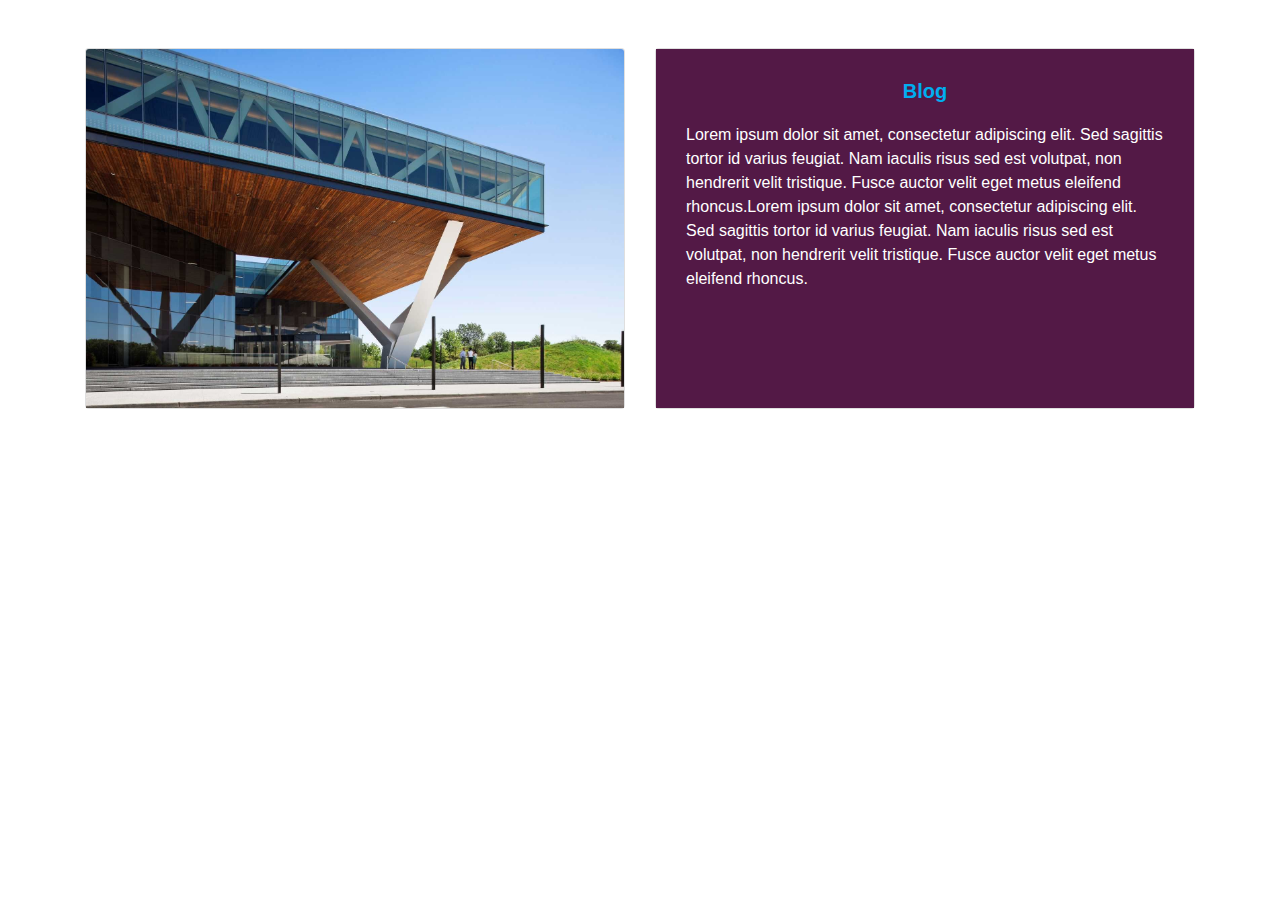
<file: blog.html>
<!DOCTYPE html>
<html lang="en">
<head>
    <meta charset="UTF-8">
    <meta http-equiv="X-UA-Compatible" content="IE=edge">
    <meta name="viewport" content="width=device-width, initial-scale=1.0">
    <link rel="stylesheet" href="https://maxcdn.bootstrapcdn.com/bootstrap/4.5.2/css/bootstrap.min.css">
    <link rel="stylesheet" href="style.css">
    <title>Blog</title>
</head>
<body>
    <div class="container mt-5">
        <div class="row">
            <div class="col-lg-6">
                <div class="card h-100">
                     <img src="image/try.jpg" class="card-img-top" alt="Card Image">
                </div>
            </div>
            <div class="col-lg-6">
                <div class="card h-100">
                    <div class="card-body about-us-bg" id="blog-section">
                        <h1 class="secondary-header">Blog</h1>
                        <p class="Paragraph about-us-p">Lorem ipsum dolor sit amet, consectetur adipiscing elit. Sed sagittis tortor id varius
                        feugiat. Nam iaculis risus sed est volutpat, non hendrerit velit tristique. Fusce auctor velit eget metus
                        eleifend rhoncus.Lorem ipsum dolor sit amet, consectetur adipiscing elit. Sed sagittis tortor id varius
                        feugiat. Nam iaculis risus sed est volutpat, non hendrerit velit tristique. Fusce auctor velit eget metus
                        eleifend rhoncus.</p>
                    </div>
                </div>
            </div>
        </div>
    </div>
    
</body>
</html>
</file>
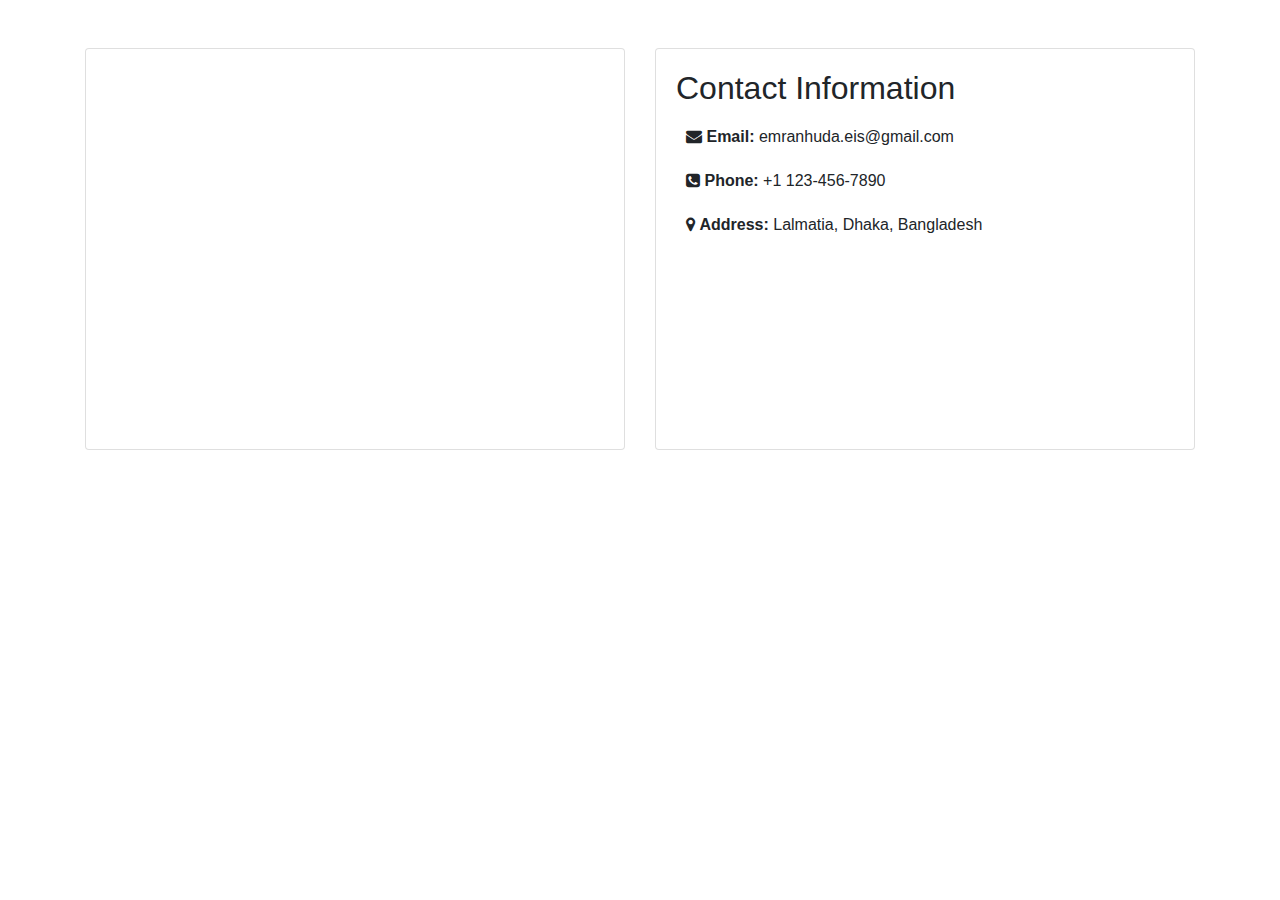
<file: contact.html>
<!DOCTYPE html>
<html lang="en">
<head>
    <meta charset="UTF-8">
    <meta http-equiv="X-UA-Compatible" content="IE=edge">
    <meta name="viewport" content="width=device-width, initial-scale=1.0">
    <link rel="stylesheet" href="https://cdnjs.cloudflare.com/ajax/libs/font-awesome/4.7.0/css/font-awesome.min.css">
    <link rel="stylesheet" href="https://maxcdn.bootstrapcdn.com/bootstrap/4.5.2/css/bootstrap.min.css">
    <link rel="stylesheet" href="style.css">
    <title>Contact</title>
</head>
<body>

    <div class="container mt-5">
        <div class="row">
            <div class="col-lg-6">
                <div class="card h-100">
                    <!-- Google Map address -->
                    <iframe src="https://www.google.com/maps/embed?pb=!1m18!1m12!1m3!1d14605.95695624479!2d90.36912513245565!3d23.75851986559179!2m3!1f0!2f0!3f0!3m2!1i1024!2i768!4f13.1!3m3!1m2!1s0x3755b8dfaae18ef1%3A0xc3d97e2622dbaf61!2sLalmatia%2C%20Dhaka!5e0!3m2!1sen!2sbd!4v1628213992413!5m2!1sen!2sbd" width="100%" height="400" style="border:0;" allowfullscreen="" loading="lazy"></iframe>
                </div>
            </div>
            <div class="col-lg-6">
                <div class="card h-100">
                    <div class="card-body">
                        <h2>Contact Information</h2>
                        <p><i class="fa fa-envelope" aria-hidden="true"></i> <strong>Email:</strong> emranhuda.eis@gmail.com </p>
                        <p><i class="fa fa-phone-square" aria-hidden="true"></i> <strong>Phone:</strong> +1 123-456-7890</p>
                        <p><i class="fa fa-map-marker" aria-hidden="true"></i> <strong>Address:</strong> Lalmatia, Dhaka, Bangladesh</p>
                    </div>
                </div>
            </div>
        </div>
    </div>
    
    
</body>
</html>
</file>
<file: style.css>
/* Font setup */ 
    body {
        font-family: 'Open Sans', sans-serif;
    }
    
    /* color setup */ 
    primary-color{
        background-color:#00aeef;
    }
    secondary-color{
        background-color:  #4a4949; 
    }



   /*-----------------------------NAVBAR------------------------------------------- */
    .nav-link.active {
        text-decoration: underline;    /*Add underline to the active nav-link */
    }

  
   .nav-link {
        position: relative;                /* Add space between nav-link and underline */
        padding-bottom: 4px;
    }

 
    .nav-link:after {                     /* Style the underline */
        content: "";
        position: absolute;
        left: 0;
        bottom: 0;
        width: 100%;
        height: 2px;
        background-color: #fff;
        transform: scaleX(0);
        transition: transform 0.3s ease-in-out;
    }

  
    .nav-link:hover:after {
        transform: scaleX(1);             /* Animate the underline on hover */
    }
    
    .navbar-nav .nav-item .nav-link {
        color: #00aeef;
    }


    .centered-heading{                   /* FONT STYLE FOR MAIN, SECONDARY AND PARAGRAPH */
        font-size: 22px;
    }

    .secondary-header{
        color: #00aeef;
        font-size: 20px;
        font-weight: bold;
        text-align: center;
    }

    

    .paragraph{
        text-align: center;
        font-size: 16px;
    }

    .nav-font{
        font-size: 18px;
        font-weight: bold;
        color: #fff;
    }


    /* Adjust Navbar item (bring it towards right to left)*/
     .navbar {
      padding-top: 5px;
      padding-bottom: 5px;
      margin-top: 0;
      margin-bottom: 0;
  }

  .navbar-nav.ml-auto.nav-text {
    margin-right: 50px;
}

    

    /*-----------------------------OUR SERVICE DROPDOWN MENU------------------------------------------- */
    .navbar-nav .nav-item .nav-link.our-services:after {          /* Remove underline from "Our Services" nav item */
        display: none;
      }
      
      .navbar .dropdown-menu {                             /* Adjust dropdown menu */
        background-color: #5c94e7;
        margin-top: 0;
        min-width: auto;
        
      }
      
      
      .navbar .dropdown:hover .dropdown-menu {          /* Show dropdown menu on hover */
        display: block;
      }
      
      
      .navbar .dropdown-item:hover {                    /* Add hover color to dropdown items */
        background-color: #ffffff;
      }
  
      /* Add underline to the underlined-heading class */
    .underlined-heading {
      position: relative;
      display: inline-block;
      padding-bottom: 5px; /* Add space between the underline and text */
    }
  
    /* Style the underline */
    .underlined-heading::after {
      content: "";
      position: absolute;
      left: 0;
      bottom: 0;
      width: 100%;
      height: 2px;
      background-color: #00aeef;
    }


/*-----------------------------ABOUT US------------------------------------------- */
    .about-us-bg{
        background-color: #531946;
    }
    .about-us-p{
        color: #fff;
    }
 /*-----------------------------MOBILE RESONSIVE------------------------------------------- */

  @media (max-width: 767px) {              /* Remove underline for mobile screens */
    .nav-link:after {
      display: none;
      
    }
    .header-bg-container {          /* Responsive height for mobile devices */
        height: 200px;
      }
  
      .centered-heading{                  /* MAIN HEADING FONT */
          font-size: 20px;
      }
  
      .secondary-header{                 /* SECONDARY HEADING FONT  */
          font-size: 17px;
          font-weight: bold;
          text-align: center;
      }
  
      .paragraph{                        /* PARAGRAPH FONT  */
          text-align: center;
          font-size: 13px;
      }

      .about-us-p{
        font-size: 13px;
     }

     .our-service-p{
       font-size: 13px;
    }
      .footer p{
        font-size: 10px;
      }

      
  }

  .scroll-to-top-btn {
    position: fixed;
    bottom: 20px;
    right: 20px;
    background-color: #00aeef;
    color: white;
    border: none;
    border-radius: 50%;
    width: 40px;
    height: 40px;
    font-size: 20px;
    cursor: pointer;
    display: none;
  }
  
  .scroll-to-top-btn:focus {
    outline: none;
  }
  
  
  /*-----------------------------HEADER (BACKGROUND IMAGE SLIDER)------------------------------------------- */
  

.slider {
  width: 100%;
  margin: 0 auto;
}

.slide {
  text-align: center;
}

.header-bg-container {
  position: relative;
  height: 100vh;
}

.header-bg-container img {
  width: 100%;
  height: 100%;
  object-fit: cover;
}

.centered-heading {
  position: absolute;
  top: 50%;
  left: 50%;
  transform: translate(-50%, -50%);
  color: #fff;
  font-size: 24px;
}

.slick-prev:before,
.slick-next:before {
  position: absolute;
  top: 50%;
  transform: translateY(-50%);
  font-size: 30px;
  z-index: 1;
  color: #fff;
  background-color: rgba(0, 0, 0, 0.3);
  padding: 10px;
  border-radius: 50%;
  cursor: pointer;
  content: "";
}

.slick-prev:before {
  left: 20px;
  content: "<";
}

.slick-next:before {
  right: 20px;
  content: ">";
}


/* Mobile Responsive Styles*/
@media (max-width: 768px) {
  .header-bg-container {
      height: 60vh; /* Increase the height of the slide in mobile view */
  }

  .header-bg-container img {
      height: 100%;
      max-height: none; /* Remove the maximum height restriction */
  }

  .centered-heading {
      font-size: 18px;
  }

  .slick-prev:before,
  .slick-next:before {
      font-size: 24px; /* Decrease the size of arrow sign */
      padding: 5px; /* Adjust the padding around arrow sign */
  }
}

  
  
 /*-----------------------------FOOTER------------------------------------------- */
  .footer {
    background-color:  #4a4949;
    padding: 40px;
    display: flex;
    align-items: center;
    justify-content: center;
  }

  .footer p {
    margin: 0;
  }
  .footer span{
        color: #00aeef;
    }


    

/*---------------------------------------*/

.flip {
  display: flex;
  justify-content: center;
  flex-wrap: wrap;
}

.flipcard {
  perspective: 1000px;
  margin: 10px;
  flex: 1 1 300px;
  height: 200px;
  position: relative;
  transform-style: preserve-3d;
  transition: transform 0.5s;
}

.flipcard:hover {
  transform: rotateY(180deg);
}

.flipcard .side {
  width: 100%;
  height: 100%;
  backface-visibility: hidden;
  position: absolute;
  display: flex;
  align-items: center;
  justify-content: center;
  text-align: center;
}

.flipcard .front {
  background-color: #f1f1f1;
}

.flipcard .back {
  background-color: #e9e9e9;
  transform: rotateY(180deg);
}

h1,
p {
  margin: 0;
  padding: 10px;
}

.flipcard img {
  width: 200px;
  height: 150px;
}

@media (max-width: 600px) {
  .flipcard {
      flex: 1 1 100%;
      max-width: 100%;
  }
}





.caption-area {
  background: rgba(0, 0, 0, 0) url("image/travel3.jfif") no-repeat scroll 0 0 / 100% 100%;
  overflow: hidden;
  padding-bottom: 98px;
  padding-top: 84px;
  position: relative;
}

.caption-area::before {
  height: 100%;
  left: 0;
  position: absolute;
  top: 0;
  width: 100%;
  content: "";
  background: #531946;
  opacity: .95;
}

.caption-text h1 {
  color: #ffffff;
  font-size: 36px;
  font-style: italic;
  line-height: 48px;
  transform: scale(1);
  transition: all 0.5s ease;
  -moz-transition: all 0.5s ease;
  -webkit-transition: all 0.5s ease;
  -ms-transition: all 0.5s ease;
  -o-transition: all 0.5s ease;
}

.caption-text:hover h1 {
  color: #00aeef;
  transform: scale(1.1);
}
</file>
